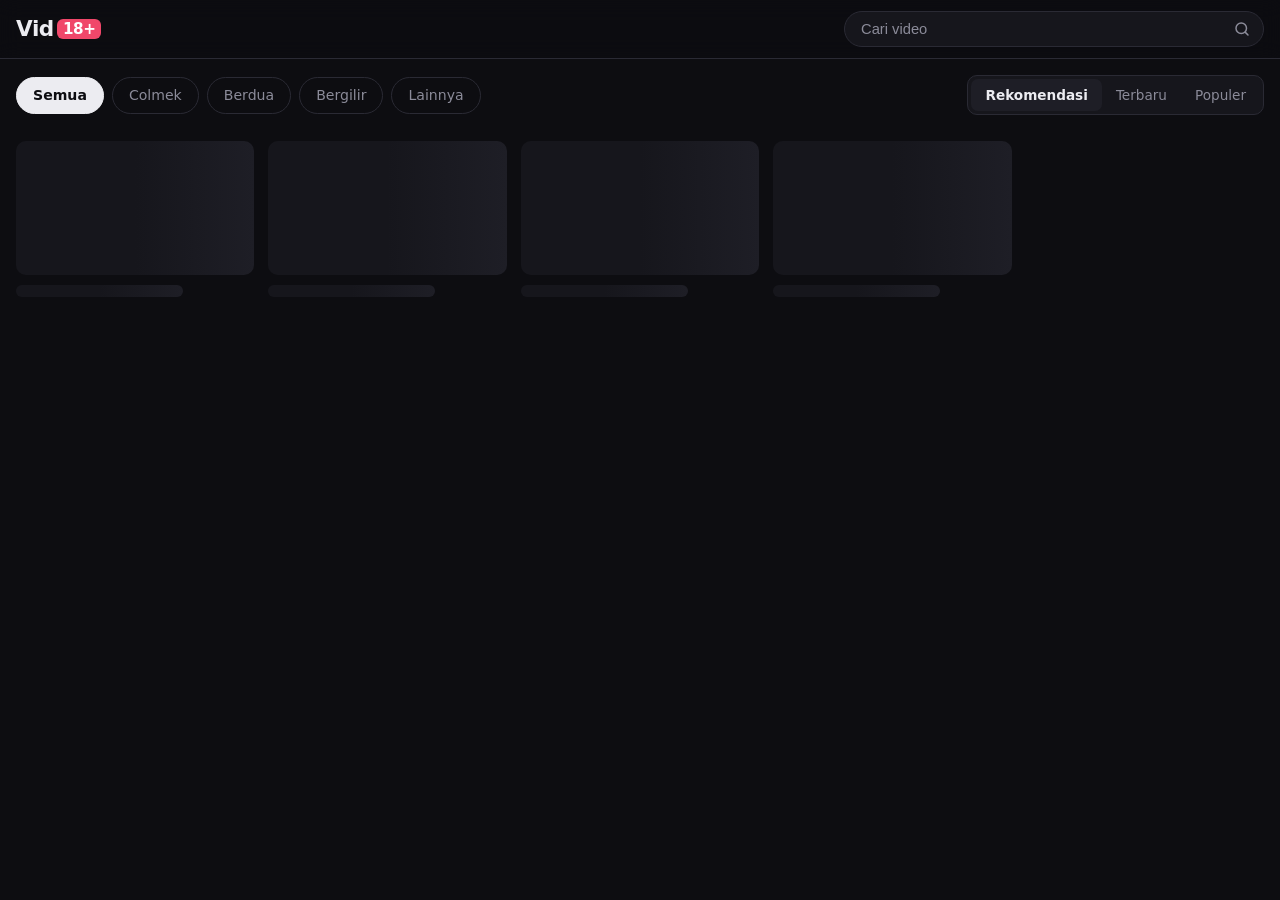
<file: index.html>
<!DOCTYPE html>
<html lang="id">
<head>
  <meta charset="UTF-8" />
  <meta name="viewport" content="width=device-width, initial-scale=1.0" />
  <meta name="theme-color" content="#0d0d11" />
  <meta name="6844d68670e4c09da5a0c0b5de0211438355ea32" content="6844d68670e4c09da5a0c0b5de0211438355ea32" />
  <title>Vid18+ - Nonton Video Gratis</title>

  <link rel="preconnect" href="https://esm.sh" crossorigin />
  <link rel="preconnect" href="https://uyabibpagreajvwtznoy.supabase.co" crossorigin />
  <link rel="modulepreload" href="js/config.js" />
  <link rel="stylesheet" href="css/style.css" />
</head>
<body>
  <header class="site-header">
    <div class="wrap header-row">
      <a class="logo" href="index.html" aria-label="Vid18+ beranda">Vid<b>18+</b></a>
      <form id="search-form" class="search" role="search">
        <input type="search" id="search-input" placeholder="Cari video" autocomplete="off" aria-label="Cari video" />
        <button type="submit" aria-label="Cari">
          <svg width="18" height="18" viewBox="0 0 24 24" fill="none" stroke="currentColor" stroke-width="2" stroke-linecap="round"><circle cx="11" cy="11" r="7"/><path d="m20 20-3.5-3.5"/></svg>
        </button>
      </form>
    </div>
  </header>

  <main class="wrap">
    <div id="toolbar" class="toolbar">
      <div class="chips" role="group" aria-label="Kategori">
        <button type="button" class="chip is-active" data-category="all">Semua</button>
        <button type="button" class="chip" data-category="colmek">Colmek</button>
        <button type="button" class="chip" data-category="berdua">Berdua</button>
        <button type="button" class="chip" data-category="bergilir">Bergilir</button>
        <button type="button" class="chip" data-category="lainnya">Lainnya</button>
      </div>
      <div class="seg" role="group" aria-label="Urutan">
        <button type="button" class="seg-btn is-active" data-tab="recommended">Rekomendasi</button>
        <button type="button" class="seg-btn" data-tab="latest">Terbaru</button>
        <button type="button" class="seg-btn" data-tab="popular">Populer</button>
      </div>
    </div>

    <p id="result-summary" class="summary" aria-live="polite"></p>

    <section id="movies-grid" class="grid" aria-label="Daftar video">
      <div class="card skeleton" aria-hidden="true"><div class="thumb"></div><div class="skel-line"></div></div>
      <div class="card skeleton" aria-hidden="true"><div class="thumb"></div><div class="skel-line"></div></div>
      <div class="card skeleton" aria-hidden="true"><div class="thumb"></div><div class="skel-line"></div></div>
      <div class="card skeleton" aria-hidden="true"><div class="thumb"></div><div class="skel-line"></div></div>
    </section>

    <nav id="pager" class="pager" aria-label="Halaman" hidden></nav>
  </main>

  <script type="module" src="js/home.js"></script>
</body>
</html>
</file>
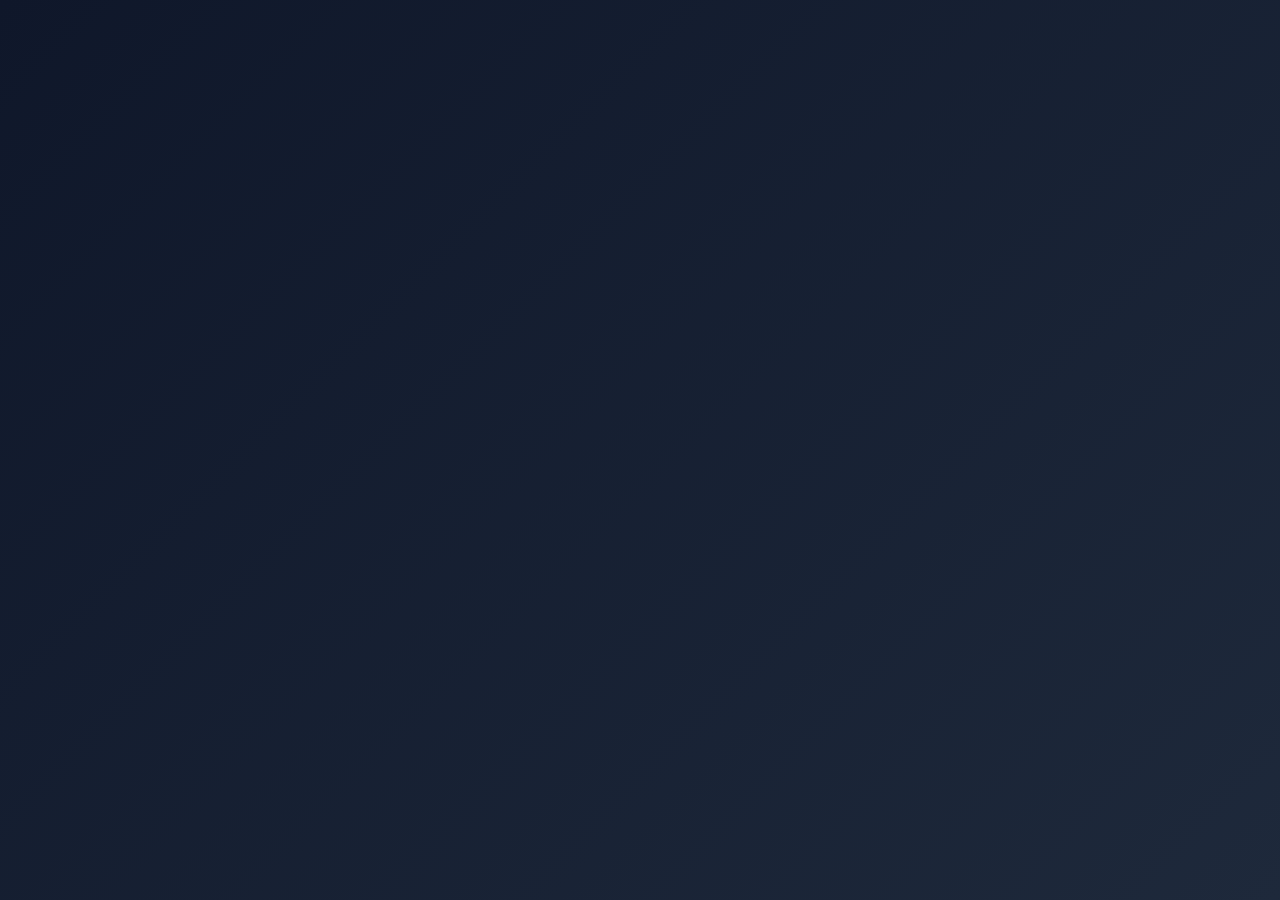
<file: admin-ads.html>
<!DOCTYPE html>
<html lang="id">
<head>
    <meta charset="UTF-8">
    <meta name="viewport" content="width=device-width, initial-scale=1.0">
    <title>Kelola Iklan - Vid18+</title>
    <link rel="stylesheet" href="css/admin.css">
</head>
<body>
    <!-- Admin Panel -->
    <div id="admin-panel" class="admin-panel" style="display: none;">
        <div class="admin-container">
            <!-- Header -->
            <header class="admin-header">
                <div class="header-content">
                    <h1>🎬 Vid18+</h1>
                    <div class="header-info">
                        <span id="update-time"></span>
                        <button class="logout-btn" onclick="logout()">🚪 Logout</button>
                    </div>
                </div>
            </header>

            <!-- Navigation Tabs -->
            <nav class="admin-tabs">
                <button class="tab-btn" data-tab="dashboard">📊 Dashboard</button>
                <button class="tab-btn" data-tab="add-movie">📤 Upload Film</button>
                <button class="tab-btn" data-tab="manage-movies">🎬 Kelola Film</button>
                <button class="tab-btn active" data-tab="manage-ads">💰 Kelola Iklan</button>
            </nav>

            <!-- Manage Ads Tab -->
            <div id="manage-ads-tab" class="tab-content active">
                <div class="section-header">
                    <h2>💰 Kelola Iklan</h2>
                    <div class="section-actions">
                        <button id="add-ad-btn" class="export-btn">
                            <span class="btn-icon">➕</span> Tambah Iklan
                        </button>
                    </div>
                </div>

                <!-- Ads Statistics -->
                <div class="ads-stats-grid">
                    <div class="ad-stat-card">
                        <div class="ad-stat-value" id="total-ads">0</div>
                        <div class="ad-stat-label">Total Iklan</div>
                    </div>
                    <div class="ad-stat-card">
                        <div class="ad-stat-value" id="active-ads">0</div>
                        <div class="ad-stat-label">Iklan Aktif</div>
                    </div>
                    <div class="ad-stat-card">
                        <div class="ad-stat-value" id="total-impressions">0</div>
                        <div class="ad-stat-label">Total Impresi</div>
                    </div>
                    <div class="ad-stat-card">
                        <div class="ad-stat-value" id="total-clicks">0</div>
                        <div class="ad-stat-label">Total Klik</div>
                    </div>
                </div>

                <!-- Ads Table -->
                <div class="management-tools">
                    <div class="search-box">
                        <input type="text" id="ads-search" placeholder="Cari iklan...">
                        <button id="ads-search-btn" class="search-btn">
                            <span class="btn-icon">🔍</span>
                        </button>
                    </div>
                    
                    <div class="filter-group">
                        <select id="platform-filter">
                            <option value="all">Semua Platform</option>
                            <option value="adsterra">Adsterra</option>
                            <option value="rollerads">RollerAds</option>
                            <option value="google_adsense">Google AdSense</option>
                            <option value="custom">Custom</option>
                        </select>
                    </div>

                    <div class="filter-group">
                        <select id="status-filter">
                            <option value="all">Semua Status</option>
                            <option value="active">Aktif</option>
                            <option value="inactive">Nonaktif</option>
                        </select>
                    </div>
                </div>

                <div class="movies-table-container">
                    <table class="movies-table">
                        <thead>
                            <tr>
                                <th>Nama Iklan</th>
                                <th>Platform</th>
                                <th>Tipe</th>
                                <th>Posisi</th>
                                <th>Status</th>
                                <th>Impresi</th>
                                <th>Klik</th>
                                <th>CTR</th>
                                <th>Aksi</th>
                            </tr>
                        </thead>
                        <tbody id="ads-table-body">
                            <tr>
                                <td colspan="9" class="loading">
                                    <div class="loading-spinner"></div>
                                    Memuat data iklan...
                                </td>
                            </tr>
                        </tbody>
                    </table>
                </div>
            </div>
        </div>
    </div>

    <!-- Add/Edit Ad Modal -->
    <div id="ad-modal" class="modal">
        <div class="modal-content">
            <div class="modal-header">
                <h3 id="ad-modal-title">➕ Tambah Iklan Baru</h3>
                <button class="close-modal">&times;</button>
            </div>
            <div class="modal-body">
                <form id="ad-form" class="ad-form">
                    <div class="form-grid">
                        <div class="form-column">
                            <div class="form-group">
                                <label for="ad-name">Nama Iklan *</label>
                                <input type="text" id="ad-name" name="ad_name" required 
                                       placeholder="Masukkan nama iklan">
                            </div>

                            <div class="form-group">
                                <label for="ad-platform">Platform Iklan *</label>
                                <select id="ad-platform" name="platform" required>
                                    <option value="adsterra">Adsterra</option>
                                    <option value="rollerads">RollerAds</option>
                                    <option value="google_adsense">Google AdSense</option>
                                    <option value="custom">Custom</option>
                                </select>
                            </div>

                            <div class="form-group">
                                <label for="ad-type">Tipe Iklan *</label>
                                <select id="ad-type" name="ad_type" required>
                                    <option value="banner">Banner</option>
                                    <option value="popup">Popup</option>
                                    <option value="interstitial">Interstitial</option>
                                    <option value="native">Native</option>
                                    <option value="video">Video</option>
                                </select>
                            </div>

                            <div class="form-group">
                                <label for="ad-position">Posisi Iklan</label>
                                <select id="ad-position" name="position">
                                    <option value="header_top">Header Atas</option>
                                    <option value="sidebar_left">Sidebar Kiri</option>
                                    <option value="sidebar_right">Sidebar Kanan</option>
                                    <option value="content_top">Atas Konten</option>
                                    <option value="content_bottom">Bawah Konten</option>
                                    <option value="footer">Footer</option>
                                    <option value="center">Tengah Layar</option>
                                    <option value="floating">Floating</option>
                                </select>
                                <small>Posisi tampil iklan di website</small>
                            </div>
                        </div>

                        <div class="form-column">
                            <div class="form-group">
                                <label for="ad-size">Ukuran Iklan</label>
                                <select id="ad-size" name="ad_size">
                                    <option value="auto">Auto</option>
                                    <option value="728x90">728x90 (Leaderboard)</option>
                                    <option value="468x60">468x60 (Banner)</option>
                                    <option value="300x250">300x250 (Medium Rectangle)</option>
                                    <option value="300x600">300x600 (Half Page)</option>
                                    <option value="320x100">320x100 (Mobile Banner)</option>
                                </select>
                            </div>

                            <div class="form-group">
                                <label for="ad-code">Kode Iklan *</label>
                                <textarea id="ad-code" name="ad_code" required 
                                          placeholder="Masukkan kode iklan dari platform" 
                                          rows="8"></textarea>
                                <small>Paste kode iklan dari platform advertising</small>
                            </div>

                            <div class="form-group">
                                <label for="ad-status">Status</label>
                                <select id="ad-status" name="is_active">
                                    <option value="true">Aktif</option>
                                    <option value="false">Nonaktif</option>
                                </select>
                            </div>

                            <div class="form-group">
                                <label for="ad-end-date">Tanggal Berakhir</label>
                                <input type="datetime-local" id="ad-end-date" name="end_date">
                                <small>Kosongkan jika iklan berjalan selamanya</small>
                            </div>
                        </div>
                    </div>

                    <div class="form-actions">
                        <button type="submit" class="submit-btn">
                            <span class="btn-icon">💾</span> Simpan Iklan
                        </button>
                        <button type="button" id="cancel-ad-btn" class="cancel-btn">
                            ❌ Batal
                        </button>
                    </div>
                </form>
            </div>
        </div>
    </div>

    <!-- Loading Overlay -->
    <div id="loading-overlay" class="loading-overlay">
        <div class="loading-spinner"></div>
        <p>Memuat...</p>
    </div>

    <script type="module" src="js/admin-ads.js"></script>
</body>
</html>
</file>
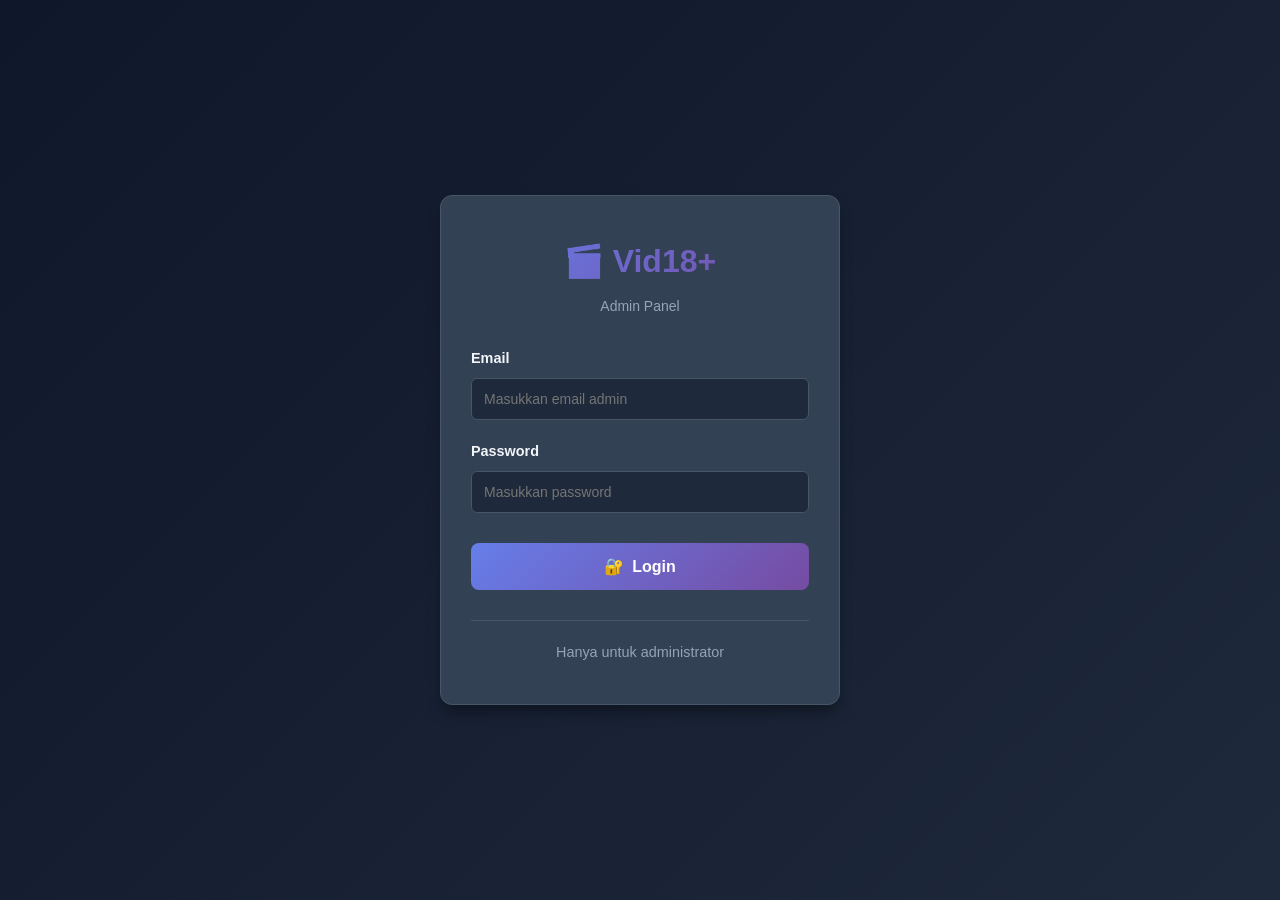
<file: admin.html>
<!DOCTYPE html>
<html lang="id">
<head>
    <meta charset="UTF-8">
    <meta name="viewport" content="width=device-width, initial-scale=1.0">
    <title>Admin Panel - Vid18+</title>
    <link rel="stylesheet" href="css/admin.css">
</head>
<body>
    <!-- Login Screen -->
    <div id="login-screen" class="login-screen">
        <div class="login-container">
            <div class="login-card">
                <div class="login-header">
                    <h1>🎬 Vid18+</h1>
                    <p>Admin Panel</p>
                </div>
                
                <form id="login-form" class="login-form">
                    <div class="form-group">
                        <label for="email">Email</label>
                        <input type="email" id="email" name="email" required autocomplete="username"
                               placeholder="Masukkan email admin">
                    </div>
                    
                    <div class="form-group">
                        <label for="password">Password</label>
                        <input type="password" id="password" name="password" required 
                               autocomplete="current-password" placeholder="Masukkan password">
                    </div>
                    
                    <button type="submit" class="login-btn">
                        <span class="btn-icon">🔐</span> Login
                    </button>
                </form>
                
                <div class="login-footer">
                    <p>Hanya untuk administrator</p>
                </div>
            </div>
        </div>
    </div>

    <!-- Admin Panel (Hidden until login) -->
    <div id="admin-panel" class="admin-panel" style="display: none;">
        <div class="admin-container">
            <!-- Header -->
            <header class="admin-header">
                <div class="header-content">
                    <h1>🎬 Vid18+</h1>
                    <div class="header-info">
                        <span id="update-time"></span>
                        <button class="logout-btn" onclick="logout()">
                            <span class="mobile-hidden">🚪 Logout</span>
                            <span class="mobile-only">🚪</span>
                        </button>
                    </div>
                </div>
            </header>

            <!-- Navigation Tabs -->
            <nav class="admin-tabs">
                <button class="tab-btn active" data-tab="dashboard">
                    <span class="tab-icon">📊</span>
                    <span class="mobile-hidden">Dashboard</span>
                </button>
                <button class="tab-btn" data-tab="add-movie">
                    <span class="tab-icon">📤</span>
                    <span class="mobile-hidden">Upload Film</span>
                </button>
                <button class="tab-btn" data-tab="manage-movies">
                    <span class="tab-icon">🎬</span>
                    <span class="mobile-hidden">Kelola Film</span>
                </button>
                <button class="tab-btn" data-tab="manage-ads">
                    <span class="tab-icon">💰</span>
                    <span class="mobile-hidden">Iklan</span>
                </button>
            </nav>

            <!-- Main Content -->
            <main class="admin-content">
                <!-- Dashboard Tab -->
                <div id="dashboard-tab" class="tab-content active">
                    <div class="section-header">
                        <h2>📊 Dashboard Overview</h2>
                    </div>
                    
                    <!-- Statistics -->
                    <div class="stats-section">
                        <div id="stats-container">
                            <div class="loading">Memuat statistik...</div>
                        </div>
                    </div>

                    <!-- Recent Movies -->
                    <div class="recent-movies-section">
                        <h3>🎬 Film Terbaru</h3>
                        <div id="recent-movies-container" class="recent-movies-grid">
                            <div class="loading">Memuat film terbaru...</div>
                        </div>
                    </div>
                </div>

                <!-- Add Movie Tab -->
                <div id="add-movie-tab" class="tab-content">
                    <div class="section-header">
                        <h2>📤 Upload Film Baru</h2>
                    </div>
                    
                    <div class="form-container">
                        <form id="movie-form" class="movie-form">
                            <div class="form-grid">
                                <div class="form-column">
                                    <div class="form-group">
                                        <label for="movie-title">🎬 Judul Film *</label>
                                        <input type="text" id="movie-title" name="title" required 
                                               placeholder="Masukkan judul film">
                                    </div>

                                    <div class="form-group">
                                        <label for="movie-video-url">🔗 URL Video *</label>
                                        <div class="input-with-button">
                                            <input type="url" id="movie-video-url" name="video_url" required 
                                                   placeholder="https://example.com/video.mp4">
                                            <button type="button" id="generate-thumbnail-btn" class="generate-thumbnail-btn">
                                                <span class="mobile-hidden">🖼️ Pilih Thumbnail</span>
                                                <span class="mobile-only">🖼️</span>
                                            </button>
                                        </div>
                                    </div>

                                    <div class="form-group">
                                        <label for="movie-thumbnail-url">🖼️ URL Thumbnail</label>
                                        <input type="url" id="movie-thumbnail-url" name="thumbnail_url" 
                                               placeholder="Thumbnail akan digenerate otomatis" readonly>
                                    </div>

                                    <div class="form-group">
                                        <label for="movie-aspect-ratio">📐 Aspect Ratio</label>
                                        <select id="movie-aspect-ratio" name="aspect_ratio">
                                            <option value="16:9">16:9 (Landscape)</option>
                                            <option value="9:16">9:16 (Portrait)</option>
                                            <option value="3:4">3:4 (Portrait)</option>
                                            <option value="4:3">4:3 (Landscape)</option>
                                        </select>
                                        <small>Samakan dengan bentuk video asli. Video vertikal (HP) pilih 9:16, supaya pemutar tidak ada garis hitam di kiri-kanan.</small>
                                    </div>

                                    <div class="form-group">
                                        <label for="movie-category">📂 Kategori</label>
                                        <select id="movie-category" name="category">
                                            <option value="colmek">Colmek</option>
                                            <option value="berdua">Berdua</option>
                                            <option value="bergilir">Bergilir</option>
                                            <option value="lainnya" selected>Lainnya</option>
                                        </select>
                                    </div>
                                </div>

                                <div class="form-column">
                                    <div class="form-group">
                                        <label for="movie-description">📝 Deskripsi</label>
                                        <textarea id="movie-description" name="description" 
                                                  placeholder="Deskripsi film (opsional)" rows="4"></textarea>
                                    </div>

                                    <div class="form-group">
                                        <label for="movie-download-url">📥 URL Download (Opsional)</label>
                                        <input type="url" id="movie-download-url" name="download_url" 
                                               placeholder="https://example.com/download">
                                    </div>

                                    <div class="form-group">
                                        <label>👁️ Preview</label>
                                        <div id="form-preview" class="form-preview">
                                            <div class="preview-placeholder">
                                                <span class="preview-icon">👆</span>
                                                <p>Isi form untuk melihat preview</p>
                                            </div>
                                        </div>
                                    </div>

                                    <button type="submit" class="submit-btn">
                                        <span class="btn-icon">💾</span> 
                                        <span class="mobile-hidden">Simpan Film</span>
                                        <span class="mobile-only">Simpan</span>
                                    </button>
                                </div>
                            </div>
                        </form>
                    </div>
                </div>

                <!-- Manage Movies Tab -->
                <div id="manage-movies-tab" class="tab-content">
                    <div class="section-header">
                        <h2>🎬 Kelola Film</h2>
                        <div class="section-actions">
                            <button id="export-btn" class="export-btn">
                                <span class="btn-icon">📤</span> 
                                <span class="mobile-hidden">Export</span>
                            </button>
                        </div>
                    </div>

                    <!-- Bulk Actions -->
                    <div id="bulk-actions" class="bulk-actions" style="display: none;">
                        <div class="bulk-info">
                            <span id="selected-count">0 film terpilih</span>
                        </div>
                        <div class="bulk-buttons">
                            <button id="bulk-delete-btn" class="bulk-delete-btn">
                                <span class="btn-icon">🗑️</span> 
                                <span class="mobile-hidden">Hapus</span>
                            </button>
                        </div>
                    </div>

                    <!-- Filters and Search -->
                    <div class="management-tools">
                        <div class="search-box">
                            <input type="text" id="admin-search" placeholder="Cari judul atau deskripsi...">
                            <button id="admin-search-btn" class="search-btn">
                                <span class="btn-icon">🔍</span>
                            </button>
                        </div>
                        
                        <div class="filter-group">
                            <select id="category-filter">
                                <option value="all">Semua Kategori</option>
                                <option value="colmek">Colmek</option>
                                <option value="berdua">Berdua</option>
                                <option value="bergilir">Bergilir</option>
                                <option value="lainnya">Lainnya</option>
                            </select>
                        </div>

                        <div class="count-display mobile-hidden">
                            <span id="display-count">0</span> dari <span id="total-count">0</span>
                        </div>
                    </div>

                    <!-- Movies Table -->
                    <div class="movies-table-container">
                        <div class="table-responsive">
                            <table class="movies-table">
                                <thead>
                                    <tr>
                                        <th class="checkbox-cell">
                                            <input type="checkbox" id="select-all" onchange="selectAllMovies(this.checked)">
                                        </th>
                                        <th class="thumbnail-cell mobile-hidden">Thumbnail</th>
                                        <th class="title-cell">Judul Film</th>
                                        <th class="category-cell mobile-hidden">Kategori</th>
                                        <th class="aspect-ratio-cell mobile-hidden">Aspect</th>
                                        <th class="views-cell">Views</th>
                                        <th class="date-cell mobile-hidden">Tanggal</th>
                                        <th class="actions-cell">Aksi</th>
                                    </tr>
                                </thead>
                                <tbody id="movies-table-body">
                                    <tr>
                                        <td colspan="8" class="loading">
                                            <div class="loading-spinner"></div>
                                            Memuat data film...
                                        </td>
                                    </tr>
                                </tbody>
                            </table>
                        </div>
                    </div>

                    <!-- Table Summary -->
                    <div class="table-summary">
                        <div class="summary-item">
                            <span class="summary-label">Total Film:</span>
                            <span id="total-movies" class="summary-value">0</span>
                        </div>
                        <div class="summary-item mobile-hidden">
                            <span class="summary-label">Total Views:</span>
                            <span id="total-views" class="summary-value">0</span>
                        </div>
                    </div>
                </div>

                <!-- Manage Ads Tab -->
                <div id="manage-ads-tab" class="tab-content">
                    <div class="section-header">
                        <h2>💰 Kelola Iklan</h2>
                        <div class="section-actions">
                            <button onclick="window.open('admin-ads.html', '_blank')" class="export-btn">
                                <span class="btn-icon">💰</span> 
                                <span class="mobile-hidden">Buka Panel Iklan</span>
                                <span class="mobile-only">Iklan</span>
                            </button>
                        </div>
                    </div>

                    <div class="no-data">
                        <span class="no-data-icon">💰</span>
                        <p>Panel manajemen iklan tersedia di halaman terpisah dengan fitur lengkap</p>
                        <div class="action-buttons" style="justify-content: center; margin-top: 20px;">
                            <button onclick="window.open('admin-ads.html', '_blank')" class="submit-btn">
                                <span class="btn-icon">🚀</span> Buka Panel Iklan Lengkap
                            </button>
                        </div>
                    </div>
                </div>
            </main>
        </div>

        <!-- Thumbnail Picker Modal -->
        <div id="thumbnail-modal" class="modal">
            <div class="modal-content">
                <div class="modal-header">
                    <h3>🖼️ Pilih Thumbnail dari Video</h3>
                    <button id="close-thumbnail-modal" class="close-modal">&times;</button>
                </div>
                <div class="modal-body">
                    <div class="video-preview-section">
                        <div id="thumbnail-video-container" class="video-container">
                            <!-- Video element will be inserted here -->
                        </div>
                        <div class="video-controls">
                            <div class="seek-control">
                                <label>Geser untuk memilih frame:</label>
                                <input type="range" id="thumbnail-seek-bar" class="seek-bar" 
                                       min="0" max="100" value="10" step="1">
                                <span id="current-time" class="time-display">00:00</span>
                            </div>
                            <div class="aspect-ratio-control">
                                <label for="thumbnail-aspect-ratio">Pilih Rasio Thumbnail:</label>
                                <select id="thumbnail-aspect-ratio">
                                    <option value="16:9">16:9 (Landscape)</option>
                                    <option value="9:16">9:16 (Portrait)</option>
                                    <option value="3:4">3:4 (Portrait)</option>
                                    <option value="4:3">4:3 (Landscape)</option>
                                </select>
                            </div>
                        </div>
                    </div>
                    <div class="thumbnail-preview-section">
                        <h4>Preview Thumbnail</h4>
                        <div id="thumbnail-preview" class="thumbnail-preview">
                            <div class="preview-placeholder">
                                <span class="preview-icon">🎬</span>
                                <p>Geser seek bar untuk melihat preview</p>
                            </div>
                        </div>
                        <div class="modal-actions">
                            <button id="confirm-thumbnail" class="confirm-btn">
                                ✅ Gunakan Thumbnail
                            </button>
                            <button id="cancel-thumbnail" class="cancel-btn">
                                ❌ Batal
                            </button>
                        </div>
                    </div>
                </div>
            </div>
        </div>
    </div>

    <!-- Loading Overlay -->
    <div id="loading-overlay" class="loading-overlay">
        <div class="loading-spinner"></div>
        <p>Memuat...</p>
    </div>


    
    <!-- Load admin.js sebagai module -->
        <script type="module" src="js/admin.js"></script>
</body>
</html>
</file>
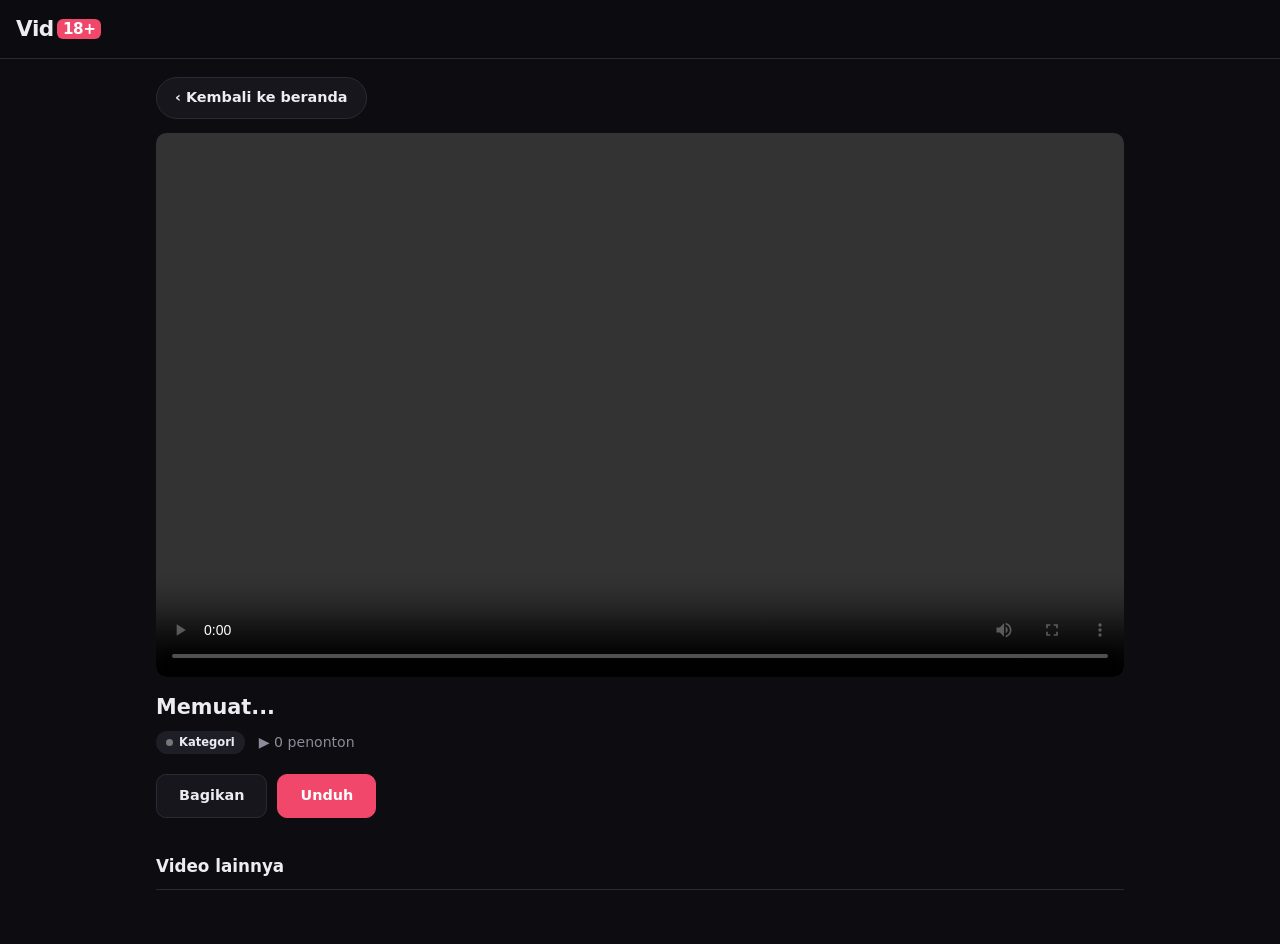
<file: detail.html>
<!DOCTYPE html>
<html lang="id">
<head>
  <meta charset="UTF-8" />
  <meta name="viewport" content="width=device-width, initial-scale=1.0" />
  <meta name="theme-color" content="#0d0d11" />
  <title>Detail Video - Vid18+</title>

  <link rel="preconnect" href="https://esm.sh" crossorigin />
  <link rel="preconnect" href="https://uyabibpagreajvwtznoy.supabase.co" crossorigin />
  <link rel="modulepreload" href="/js/config.js" />
  <link rel="stylesheet" href="/css/style.css" />
</head>
<body>
  <header class="site-header">
    <div class="wrap header-row">
      <a class="logo" href="/" aria-label="Vid18+ beranda">Vid<b>18+</b></a>
    </div>
  </header>

  <main class="wrap detail">
    <a class="back-btn" href="/">‹ Kembali ke beranda</a>

    <div id="video-container" class="video-container">
      <video id="video-player" class="video-player" controls playsinline preload="none"></video>
    </div>

    <div class="video-info">
      <h1 id="video-title" class="video-title">Memuat...</h1>
      <div class="video-meta">
        <span id="video-category" class="tag">Kategori</span>
        <span id="video-views">▶ 0 penonton</span>
      </div>
      <p id="video-description" class="video-description"></p>
    </div>

    <div class="actions">
      <button id="share-btn" type="button" class="btn">Bagikan</button>
      <button id="download-btn" type="button" class="btn btn-primary">Unduh</button>
    </div>

    <section class="related" aria-labelledby="related-title">
      <h2 id="related-title" class="section-title">Video lainnya</h2>
      <div id="related-grid" class="grid"></div>
    </section>
  </main>

  <script type="module" src="/js/detail.js"></script>
</body>
</html>
</file>
<file: css/style.css>
/* ==========================================================================
   Vid18+ — gaya situs publik (index.html & detail.html)
   ========================================================================== */

:root {
  --bg: #0d0d11;
  --panel: #16161c;
  --panel-2: #1e1e26;
  --line: #2a2a34;
  --text: #ececf1;
  --muted: #8b8b99;
  --accent: #f0476a;
  --radius: 10px;
  --gap: 14px;
  --wrap: 1280px;
}

*, *::before, *::after { margin: 0; padding: 0; box-sizing: border-box; }

html { color-scheme: dark; -webkit-text-size-adjust: 100%; }

body {
  font-family: system-ui, -apple-system, 'Segoe UI', Roboto, Helvetica, Arial, sans-serif;
  background: var(--bg);
  color: var(--text);
  line-height: 1.5;
  -webkit-font-smoothing: antialiased;
}

a { color: inherit; text-decoration: none; }
button { font: inherit; color: inherit; cursor: pointer; }
img { max-width: 100%; display: block; }
[hidden] { display: none !important; }

:focus-visible { outline: 2px solid var(--accent); outline-offset: 2px; }

.wrap { max-width: var(--wrap); margin: 0 auto; padding: 0 16px; }

/* ---------- Header ---------- */
.site-header {
  position: sticky;
  top: 0;
  z-index: 50;
  background: rgba(13, 13, 17, 0.92);
  backdrop-filter: blur(10px);
  -webkit-backdrop-filter: blur(10px);
  border-bottom: 1px solid var(--line);
}

.header-row {
  display: flex;
  align-items: center;
  justify-content: space-between;
  gap: 16px;
  height: 58px;
}

.logo { font-size: 1.35rem; font-weight: 700; letter-spacing: -0.02em; white-space: nowrap; }
.logo b {
  margin-left: 3px;
  padding: 1px 6px;
  border-radius: 6px;
  background: var(--accent);
  color: #fff;
  font-size: 0.95rem;
  font-weight: 700;
  vertical-align: 2px;
}

.back { color: var(--muted); font-size: 0.9rem; }
.back:hover { color: var(--text); }

/* ---------- Pencarian ---------- */
.search {
  display: flex;
  flex: 1;
  max-width: 420px;
  background: var(--panel);
  border: 1px solid var(--line);
  border-radius: 999px;
  transition: border-color 0.15s;
}
.search:focus-within { border-color: var(--accent); }

.search input {
  flex: 1;
  min-width: 0;
  padding: 9px 4px 9px 16px;
  border: 0;
  outline: 0;
  background: transparent;
  color: var(--text);
  font-size: 0.92rem;
}
.search input::placeholder { color: var(--muted); }
.search button {
  display: grid;
  place-items: center;
  width: 42px;
  border: 0;
  background: transparent;
  color: var(--muted);
}
.search button:hover { color: var(--text); }

/* ---------- Toolbar: kategori + urutan ---------- */
.toolbar {
  display: flex;
  align-items: center;
  justify-content: space-between;
  gap: 12px;
  padding: 16px 0 8px;
  scroll-margin-top: 58px;
}

.chips {
  display: flex;
  gap: 8px;
  min-width: 0;
  overflow-x: auto;
  scrollbar-width: none;
}
.chips::-webkit-scrollbar { display: none; }

.chip {
  flex: none;
  padding: 7px 16px;
  border: 1px solid var(--line);
  border-radius: 999px;
  background: transparent;
  color: var(--muted);
  font-size: 0.88rem;
  white-space: nowrap;
  transition: color 0.15s, border-color 0.15s, background 0.15s;
}
.chip:hover { color: var(--text); border-color: #3b3b48; }
.chip.is-active { background: var(--text); border-color: var(--text); color: var(--bg); font-weight: 600; }

.seg {
  flex: none;
  display: flex;
  padding: 3px;
  border-radius: 10px;
  background: var(--panel);
  border: 1px solid var(--line);
}
.seg-btn {
  padding: 6px 14px;
  border: 0;
  border-radius: 7px;
  background: transparent;
  color: var(--muted);
  font-size: 0.85rem;
}
.seg-btn:hover { color: var(--text); }
.seg-btn.is-active { background: var(--panel-2); color: var(--text); font-weight: 600; }

.summary { min-height: 1.4em; padding: 4px 0 12px; color: var(--muted); font-size: 0.8rem; }

/* ---------- Grid video (semua kartu sama besar) ---------- */
.grid {
  display: grid;
  grid-template-columns: repeat(2, minmax(0, 1fr));
  gap: 18px var(--gap);
}

.card { display: block; min-width: 0; }

.thumb {
  position: relative;
  aspect-ratio: 16 / 9;
  overflow: hidden;
  border-radius: var(--radius);
  background: var(--panel-2);
}
.thumb img { width: 100%; height: 100%; object-fit: cover; transition: transform 0.3s ease; }

@media (hover: hover) {
  .card:hover .thumb img { transform: scale(1.04); }
  .card:hover .card-title { color: var(--accent); }
}

.card-title {
  margin-top: 8px;
  font-size: 0.88rem;
  font-weight: 600;
  line-height: 1.35;
  display: -webkit-box;
  -webkit-line-clamp: 2;
  -webkit-box-orient: vertical;
  overflow: hidden;
  transition: color 0.15s;
}
.card-meta { margin-top: 2px; color: var(--muted); font-size: 0.78rem; }

/* Label kategori: gelap, dengan titik warna kecil */
.tag {
  display: inline-flex;
  align-items: center;
  gap: 6px;
  padding: 3px 10px;
  border-radius: 999px;
  background: rgba(13, 13, 17, 0.78);
  color: var(--text);
  font-size: 0.72rem;
  font-weight: 600;
}
.tag::before { content: ''; width: 7px; height: 7px; border-radius: 50%; background: #777; }
.tag-colmek::before { background: #ef5350; }
.tag-berdua::before { background: #2fbf8f; }
.tag-bergilir::before { background: #9b7bf0; }
.tag-lainnya::before { background: #8b8b99; }

.thumb .tag { position: absolute; left: 8px; bottom: 8px; backdrop-filter: blur(6px); -webkit-backdrop-filter: blur(6px); }

/* ---------- Loading & kosong ---------- */
.skeleton .thumb,
.skel-line {
  background: linear-gradient(90deg, var(--panel) 25%, var(--panel-2) 50%, var(--panel) 75%);
  background-size: 200% 100%;
  animation: shimmer 1.4s linear infinite;
}
.skel-line { height: 12px; width: 70%; margin-top: 10px; border-radius: 6px; }
@keyframes shimmer { from { background-position: 200% 0; } to { background-position: -200% 0; } }

.empty { grid-column: 1 / -1; padding: 64px 16px; text-align: center; color: var(--muted); }

/* ---------- Tombol halaman ---------- */
.pager {
  display: flex;
  align-items: center;
  justify-content: center;
  gap: 8px;
  padding: 28px 0 40px;
}

.pager button {
  min-width: 40px;
  height: 40px;
  padding: 0 14px;
  border: 1px solid var(--line);
  border-radius: 10px;
  background: var(--panel);
  font-size: 0.9rem;
  transition: background 0.15s, border-color 0.15s;
}
.pager button:hover:not(:disabled):not(.is-current) { background: var(--panel-2); border-color: #3b3b48; }
.pager button:disabled { opacity: 0.35; cursor: default; }
.pager .is-current { background: var(--accent); border-color: var(--accent); color: #fff; font-weight: 700; cursor: default; }

.pager-nums { display: none; align-items: center; gap: 6px; }
.pager-gap { padding: 0 4px; color: var(--muted); }
.pager-status { color: var(--muted); font-size: 0.85rem; white-space: nowrap; }

/* ---------- Halaman detail ---------- */
.detail { max-width: 1000px; padding-top: 18px; padding-bottom: 40px; }

.back-btn {
  display: inline-flex;
  align-items: center;
  gap: 6px;
  margin-bottom: 14px;
  padding: 9px 18px;
  border: 1px solid var(--line);
  border-radius: 999px;
  background: var(--panel);
  font-size: 0.9rem;
  font-weight: 600;
  transition: background 0.15s, border-color 0.15s;
}
.back-btn:hover { background: var(--panel-2); border-color: #3b3b48; }

.video-container {
  width: 100%;
  margin-bottom: 16px;
  border-radius: var(--radius);
  overflow: hidden;
  background: #000;
  aspect-ratio: 16 / 9;
  max-height: 78vh;
}
/* Lebar disesuaikan dengan tinggi layar supaya kotak video selalu pas dengan bentuk videonya (tanpa garis hitam di sisi) */
.video-container.ratio-9-16 { aspect-ratio: 9 / 16; width: min(100%, 420px, calc(80vh * 9 / 16)); max-height: none; margin-inline: auto; }
.video-container.ratio-3-4 { aspect-ratio: 3 / 4; width: min(100%, 560px, calc(80vh * 3 / 4)); max-height: none; margin-inline: auto; }
.video-container.ratio-4-3 { aspect-ratio: 4 / 3; width: min(100%, calc(78vh * 4 / 3)); max-height: none; margin-inline: auto; }
@supports (height: 1dvh) {
  .video-container.ratio-9-16 { width: min(100%, 420px, calc(80dvh * 9 / 16)); }
  .video-container.ratio-3-4 { width: min(100%, 560px, calc(80dvh * 3 / 4)); }
  .video-container.ratio-4-3 { width: min(100%, calc(78dvh * 4 / 3)); }
}

.video-embed { display: block; width: 100%; height: 100%; border: 0; background: #000; }
.video-player { display: block; width: 100%; height: 100%; background: #000; object-fit: contain; }

.video-title { font-size: 1.3rem; line-height: 1.35; margin-bottom: 10px; }

.video-meta {
  display: flex;
  align-items: center;
  gap: 14px;
  margin-bottom: 14px;
  color: var(--muted);
  font-size: 0.88rem;
}
.video-meta .tag { background: var(--panel-2); }

.video-description { color: #c9c9d4; font-size: 0.95rem; line-height: 1.65; white-space: pre-line; }

.actions { display: flex; gap: 10px; margin: 20px 0 36px; }

.btn {
  padding: 10px 22px;
  border: 1px solid var(--line);
  border-radius: 10px;
  background: var(--panel);
  font-size: 0.9rem;
  font-weight: 600;
  transition: background 0.15s;
}
.btn:hover { background: var(--panel-2); }
.btn-primary { background: var(--accent); border-color: var(--accent); color: #fff; }
.btn-primary:hover { background: #f25c7b; }

.section-title {
  margin-bottom: 14px;
  padding-bottom: 10px;
  border-bottom: 1px solid var(--line);
  font-size: 1.05rem;
}

/* ---------- Konfirmasi usia 18+ ---------- */
html.age-locked { overflow: hidden; }

.age-gate {
  position: fixed;
  inset: 0;
  z-index: 1000;
  display: flex;
  align-items: center;
  justify-content: center;
  padding: 20px;
  background: rgba(8, 8, 11, 0.94);
  backdrop-filter: blur(14px);
  -webkit-backdrop-filter: blur(14px);
}
.age-gate-box {
  width: min(380px, 100%);
  padding: 30px 24px 22px;
  text-align: center;
  background: var(--panel);
  border: 1px solid var(--line);
  border-radius: 16px;
}
.age-gate-badge {
  width: 60px;
  height: 60px;
  margin: 0 auto 14px;
  display: grid;
  place-items: center;
  border-radius: 50%;
  background: var(--accent);
  color: #fff;
  font-weight: 800;
  font-size: 1.15rem;
}
.age-gate-box h2 { font-size: 1.2rem; margin-bottom: 8px; }
.age-gate-box p { color: var(--muted); font-size: 0.9rem; margin-bottom: 22px; }
.age-gate-actions { display: flex; flex-direction: column; gap: 6px; }
.age-gate-yes { padding: 12px; border: 0; border-radius: 10px; background: var(--accent); color: #fff; font-weight: 700; }
.age-gate-no { padding: 10px; color: var(--muted); font-size: 0.88rem; }

/* ---------- Layar lebih lebar ---------- */
@media (min-width: 640px) {
  .grid { grid-template-columns: repeat(3, minmax(0, 1fr)); }
  .pager-nums { display: flex; }
  .pager-status { display: none; }
}

@media (min-width: 1024px) {
  .grid { grid-template-columns: repeat(5, minmax(0, 1fr)); }
  .detail .grid { grid-template-columns: repeat(4, minmax(0, 1fr)); }
}

/* ---------- Layar kecil ---------- */
@media (max-width: 639px) {
  :root { --gap: 10px; }
  .wrap { padding: 0 12px; }
  .toolbar { flex-direction: column; align-items: stretch; padding-top: 12px; }
  .seg { align-self: flex-start; }
  .card-title { font-size: 0.82rem; }
  .pager .pager-step span { display: none; }
  .pager .pager-step { min-width: 44px; padding: 0; font-size: 1.2rem; }
  .actions .btn { flex: 1; }
  .video-title { font-size: 1.15rem; }
  .back { font-size: 0.85rem; }
}

@media (prefers-reduced-motion: reduce) {
  *, *::before, *::after { animation-duration: 0.01ms !important; transition-duration: 0.01ms !important; }
}
</file>
<file: css/admin.css>
/* CSS Variables */
:root {
    --primary-color: #667eea;
    --primary-dark: #5a6fd8;
    --secondary-color: #764ba2;
    --success-color: #10b981;
    --error-color: #ef4444;
    --warning-color: #f59e0b;
    --info-color: #3b82f6;
    
    --bg-primary: #0f172a;
    --bg-secondary: #1e293b;
    --bg-card: #334155;
    --bg-hover: #475569;
    
    --text-primary: #f1f5f9;
    --text-secondary: #cbd5e1;
    --text-muted: #94a3b8;
    
    --border-color: #475569;
    --border-light: #64748b;
    
    --shadow: 0 4px 6px -1px rgba(0, 0, 0, 0.3);
    --shadow-lg: 0 10px 15px -3px rgba(0, 0, 0, 0.4);
    
    --border-radius: 8px;
    --border-radius-sm: 6px;
    --border-radius-lg: 12px;
}

/* Reset & Base Styles */
* {
    margin: 0;
    padding: 0;
    box-sizing: border-box;
}

body {
    font-family: 'Segoe UI', Tahoma, Geneva, Verdana, sans-serif;
    background: linear-gradient(135deg, var(--bg-primary) 0%, var(--bg-secondary) 100%);
    color: var(--text-primary);
    min-height: 100vh;
    line-height: 1.6;
    font-size: 14px;
}

/* Login Screen */
.login-screen {
    display: flex;
    align-items: center;
    justify-content: center;
    min-height: 100vh;
    padding: 20px;
}

.login-container {
    width: 100%;
    max-width: 400px;
}

.login-card {
    background: var(--bg-card);
    padding: 40px 30px;
    border-radius: var(--border-radius-lg);
    box-shadow: var(--shadow-lg);
    border: 1px solid var(--border-color);
    text-align: center;
}

.login-header h1 {
    font-size: 2rem;
    font-weight: 700;
    background: linear-gradient(135deg, var(--primary-color), var(--secondary-color));
    -webkit-background-clip: text;
    -webkit-text-fill-color: transparent;
    background-clip: text;
    margin-bottom: 8px;
}

.login-header p {
    color: var(--text-muted);
    margin-bottom: 30px;
}

.login-form {
    display: flex;
    flex-direction: column;
    gap: 20px;
}

.form-group {
    display: flex;
    flex-direction: column;
    gap: 8px;
    text-align: left;
}

.form-group label {
    font-weight: 600;
    color: var(--text-primary);
    font-size: 0.9rem;
}

.form-group input {
    padding: 12px;
    border: 1px solid var(--border-color);
    border-radius: var(--border-radius-sm);
    background: var(--bg-secondary);
    color: var(--text-primary);
    font-size: 14px;
    transition: all 0.3s ease;
}

.form-group input:focus {
    outline: none;
    border-color: var(--primary-color);
    box-shadow: 0 0 0 3px rgba(102, 126, 234, 0.1);
}

.login-btn {
    background: linear-gradient(135deg, var(--primary-color), var(--secondary-color));
    color: white;
    border: none;
    padding: 14px;
    border-radius: var(--border-radius);
    cursor: pointer;
    font-weight: 600;
    font-size: 1rem;
    transition: all 0.3s ease;
    margin-top: 10px;
    display: flex;
    align-items: center;
    justify-content: center;
    gap: 8px;
}

.login-btn:hover {
    transform: translateY(-2px);
    box-shadow: var(--shadow);
}

.login-btn:disabled {
    opacity: 0.7;
    cursor: not-allowed;
    transform: none;
}

.login-footer {
    margin-top: 30px;
    padding-top: 20px;
    border-top: 1px solid var(--border-color);
    color: var(--text-muted);
    font-size: 0.9rem;
}

/* Admin Panel */
.admin-panel {
    min-height: 100vh;
}

/* Admin Container */
.admin-container {
    max-width: 1200px;
    margin: 0 auto;
    padding: 15px;
}

/* Header */
.admin-header {
    background: var(--bg-card);
    border-radius: var(--border-radius);
    padding: 15px 20px;
    margin-bottom: 20px;
    box-shadow: var(--shadow);
    border: 1px solid var(--border-color);
}

.header-content {
    display: flex;
    justify-content: space-between;
    align-items: center;
    gap: 15px;
}

.admin-header h1 {
    font-size: 1.5rem;
    font-weight: 700;
    background: linear-gradient(135deg, var(--primary-color), var(--secondary-color));
    -webkit-background-clip: text;
    -webkit-text-fill-color: transparent;
    background-clip: text;
}

.header-info {
    display: flex;
    align-items: center;
    gap: 15px;
    color: var(--text-secondary);
    font-size: 0.85rem;
}

.logout-btn {
    background: var(--error-color);
    color: white;
    border: none;
    padding: 8px 16px;
    border-radius: var(--border-radius-sm);
    cursor: pointer;
    font-weight: 500;
    transition: all 0.3s ease;
    font-size: 0.85rem;
}

.logout-btn:hover {
    background: #dc2626;
    transform: translateY(-1px);
}

/* Navigation Tabs */
.admin-tabs {
    display: flex;
    background: var(--bg-card);
    border-radius: var(--border-radius);
    padding: 6px;
    margin-bottom: 20px;
    box-shadow: var(--shadow);
    border: 1px solid var(--border-color);
    gap: 6px;
}

.tab-btn {
    flex: 1;
    background: transparent;
    border: none;
    padding: 10px 15px;
    border-radius: var(--border-radius-sm);
    cursor: pointer;
    font-weight: 500;
    color: var(--text-secondary);
    transition: all 0.3s ease;
    display: flex;
    align-items: center;
    justify-content: center;
    gap: 6px;
    font-size: 0.9rem;
    min-height: 40px;
}

.tab-btn:hover {
    background: var(--bg-hover);
    color: var(--text-primary);
}

.tab-btn.active {
    background: var(--primary-color);
    color: white;
    box-shadow: var(--shadow);
}

/* Tab Content */
.tab-content {
    display: none;
    animation: fadeIn 0.3s ease;
}

.tab-content.active {
    display: block;
}

@keyframes fadeIn {
    from { opacity: 0; transform: translateY(10px); }
    to { opacity: 1; transform: translateY(0); }
}

/* Section Header */
.section-header {
    display: flex;
    justify-content: space-between;
    align-items: center;
    margin-bottom: 20px;
    padding: 0 5px;
}

.section-header h2 {
    font-size: 1.3rem;
    font-weight: 600;
    color: var(--text-primary);
}

.section-actions {
    display: flex;
    gap: 10px;
}

.export-btn {
    background: var(--success-color);
    color: white;
    border: none;
    padding: 10px 16px;
    border-radius: var(--border-radius-sm);
    cursor: pointer;
    font-weight: 500;
    transition: all 0.3s ease;
    font-size: 0.85rem;
    display: flex;
    align-items: center;
    gap: 6px;
}

.export-btn:hover {
    background: #059669;
    transform: translateY(-1px);
}

/* Dashboard Styles */
.stats-section {
    margin-bottom: 25px;
}

.stats-grid {
    display: grid;
    grid-template-columns: repeat(auto-fit, minmax(200px, 1fr));
    gap: 15px;
    margin-bottom: 20px;
}

.stat-card {
    background: var(--bg-card);
    padding: 20px;
    border-radius: var(--border-radius);
    box-shadow: var(--shadow);
    border: 1px solid var(--border-color);
    transition: all 0.3s ease;
    display: flex;
    align-items: center;
    gap: 15px;
}

.stat-card:hover {
    transform: translateY(-2px);
    box-shadow: var(--shadow-lg);
    border-color: var(--primary-color);
}

.stat-icon {
    font-size: 1.8rem;
    width: 50px;
    height: 50px;
    display: flex;
    align-items: center;
    justify-content: center;
    background: linear-gradient(135deg, var(--primary-color), var(--secondary-color));
    border-radius: var(--border-radius);
}

.stat-content {
    flex: 1;
}

.stat-value {
    font-size: 1.5rem;
    font-weight: 700;
    color: var(--text-primary);
    line-height: 1;
    margin-bottom: 4px;
}

.stat-label {
    color: var(--text-muted);
    font-size: 0.85rem;
    font-weight: 500;
}

.category-stats {
    background: var(--bg-card);
    padding: 20px;
    border-radius: var(--border-radius);
    box-shadow: var(--shadow);
    border: 1px solid var(--border-color);
}

.category-stats h3 {
    margin-bottom: 15px;
    color: var(--text-primary);
    font-size: 1.1rem;
}

.category-bar {
    display: flex;
    align-items: center;
    gap: 10px;
    margin-bottom: 10px;
    padding: 8px 0;
}

.category-bar-label {
    display: flex;
    align-items: center;
    gap: 8px;
    min-width: 100px;
    color: var(--text-secondary);
    font-size: 0.85rem;
}

.category-dot {
    width: 10px;
    height: 10px;
    border-radius: 50%;
}

.category-bar-count {
    min-width: 30px;
    text-align: right;
    color: var(--text-muted);
    font-size: 0.85rem;
}

.category-bar-progress {
    flex: 1;
    height: 6px;
    background: var(--bg-secondary);
    border-radius: 3px;
    overflow: hidden;
}

.category-bar-fill {
    height: 100%;
    border-radius: 3px;
    transition: width 0.3s ease;
}

/* Category Colors */
.category-colmek { background: rgba(239, 68, 68, 0.9); }
.category-berdua { background: rgba(16, 185, 129, 0.9); }
.category-bergilir { background: rgba(139, 92, 246, 0.9); }
.category-lainnya { background: rgba(97, 97, 97, 0.9); }

/* Recent Movies - DIPERBAIKI untuk thumbnail berdekatan */
.recent-movies-section {
    background: var(--bg-card);
    padding: 20px;
    border-radius: var(--border-radius);
    box-shadow: var(--shadow);
    border: 1px solid var(--border-color);
}

.recent-movies-section h3 {
    margin-bottom: 15px;
    color: var(--text-primary);
    font-size: 1.1rem;
}

.recent-movies-grid {
    display: grid;
    grid-template-columns: repeat(auto-fit, minmax(280px, 1fr));
    gap: 12px;
    align-items: start;
}

.recent-movie-card {
    background: var(--bg-secondary);
    border-radius: var(--border-radius);
    overflow: hidden;
    transition: all 0.3s ease;
    border: 1px solid var(--border-color);
    /* PERBAIKAN: Layout flex untuk konsistensi */
    display: flex;
    flex-direction: column;
    height: fit-content;
}

.recent-movie-card:hover {
    transform: translateY(-2px);
    box-shadow: var(--shadow);
    border-color: var(--primary-color);
}

.recent-movie-thumbnail {
    width: 100%;
    height: 120px;
    object-fit: cover;
}

.recent-movie-info {
    padding: 12px;
    /* PERBAIKAN: Tinggi konsisten untuk info section */
    min-height: 70px;
    display: flex;
    flex-direction: column;
    justify-content: center;
}

.recent-movie-title {
    font-weight: 600;
    color: var(--text-primary);
    margin-bottom: 8px;
    font-size: 0.9rem;
    line-height: 1.3;
    display: -webkit-box;
    -webkit-line-clamp: 2;
    -webkit-box-orient: vertical;
    overflow: hidden;
}

.recent-movie-meta {
    display: flex;
    justify-content: space-between;
    color: var(--text-muted);
    font-size: 0.8rem;
}

/* Form Styles */
.form-container {
    background: var(--bg-card);
    padding: 25px;
    border-radius: var(--border-radius);
    box-shadow: var(--shadow);
    border: 1px solid var(--border-color);
}

.form-grid {
    display: grid;
    grid-template-columns: 1fr 1fr;
    gap: 25px;
}

.form-column {
    display: flex;
    flex-direction: column;
    gap: 18px;
}

.form-group {
    display: flex;
    flex-direction: column;
    gap: 8px;
}

.form-group label {
    font-weight: 600;
    color: var(--text-primary);
    font-size: 0.9rem;
}

.form-group input,
.form-group select,
.form-group textarea {
    padding: 12px;
    border: 1px solid var(--border-color);
    border-radius: var(--border-radius-sm);
    background: var(--bg-secondary);
    color: var(--text-primary);
    font-size: 14px;
    transition: all 0.3s ease;
    width: 100%;
}

.form-group input:focus,
.form-group select:focus,
.form-group textarea:focus {
    outline: none;
    border-color: var(--primary-color);
    box-shadow: 0 0 0 3px rgba(102, 126, 234, 0.1);
}

.form-group textarea {
    resize: vertical;
    min-height: 100px;
    font-family: inherit;
}

.form-group small {
    color: var(--text-muted);
    font-size: 0.8rem;
}

.input-with-button {
    display: flex;
    gap: 8px;
}

.input-with-button input {
    flex: 1;
}

.generate-thumbnail-btn {
    background: var(--info-color);
    color: white;
    border: none;
    padding: 12px 15px;
    border-radius: var(--border-radius-sm);
    cursor: pointer;
    font-weight: 500;
    transition: all 0.3s ease;
    white-space: nowrap;
    font-size: 0.85rem;
}

.generate-thumbnail-btn:hover {
    background: #2563eb;
    transform: translateY(-1px);
}

/* Form Preview */
.form-preview {
    background: var(--bg-secondary);
    border: 1px solid var(--border-color);
    border-radius: var(--border-radius-sm);
    padding: 15px;
    min-height: 180px;
}

.preview-placeholder {
    display: flex;
    flex-direction: column;
    align-items: center;
    justify-content: center;
    height: 100%;
    color: var(--text-muted);
    text-align: center;
}

.preview-icon {
    font-size: 2rem;
    margin-bottom: 8px;
}

.movie-preview {
    display: flex;
    gap: 15px;
}

.preview-thumbnail {
    flex-shrink: 0;
    border-radius: var(--border-radius-sm);
    overflow: hidden;
    position: relative;
}

/* Aspect Ratio Classes untuk Preview */
.preview-thumbnail.aspect-16-9 {
    width: 140px;
    height: 78.75px;
}

.preview-thumbnail.aspect-9-16 {
    width: 78.75px;
    height: 140px;
}

.preview-thumbnail.aspect-3-4 {
    width: 105px;
    height: 140px;
}

.preview-thumbnail.aspect-4-3 {
    width: 140px;
    height: 105px;
}

.preview-thumbnail img {
    width: 100%;
    height: 100%;
    object-fit: cover;
}

.preview-info {
    flex: 1;
}

.preview-title {
    font-weight: 600;
    color: var(--text-primary);
    margin-bottom: 6px;
    font-size: 0.95rem;
}

.preview-url {
    color: var(--text-muted);
    font-size: 0.8rem;
    margin-bottom: 6px;
    word-break: break-all;
}

.preview-meta {
    display: flex;
    gap: 15px;
    color: var(--text-muted);
    font-size: 0.75rem;
}

.preview-aspect-ratio {
    background: var(--info-color);
    color: white;
    padding: 2px 6px;
    border-radius: 8px;
    font-size: 0.7rem;
    font-weight: 500;
}

.submit-btn {
    background: linear-gradient(135deg, var(--success-color), #059669);
    color: white;
    border: none;
    padding: 14px 25px;
    border-radius: var(--border-radius-sm);
    cursor: pointer;
    font-weight: 600;
    font-size: 0.95rem;
    transition: all 0.3s ease;
    margin-top: auto;
    display: flex;
    align-items: center;
    justify-content: center;
    gap: 8px;
}

.submit-btn:hover {
    transform: translateY(-2px);
    box-shadow: var(--shadow);
}

.submit-btn:disabled {
    opacity: 0.6;
    cursor: not-allowed;
    transform: none;
}

/* Management Tools */
.management-tools {
    background: var(--bg-card);
    padding: 18px;
    border-radius: var(--border-radius);
    margin-bottom: 18px;
    box-shadow: var(--shadow);
    border: 1px solid var(--border-color);
    display: flex;
    align-items: center;
    gap: 15px;
    flex-wrap: wrap;
}

.search-box {
    display: flex;
    gap: 8px;
    flex: 1;
    min-width: 250px;
}

.search-box input {
    flex: 1;
    padding: 10px 12px;
    border: 1px solid var(--border-color);
    border-radius: var(--border-radius-sm);
    background: var(--bg-secondary);
    color: var(--text-primary);
    font-size: 14px;
}

.search-btn {
    background: var(--primary-color);
    color: white;
    border: none;
    padding: 10px 15px;
    border-radius: var(--border-radius-sm);
    cursor: pointer;
    font-weight: 500;
    transition: all 0.3s ease;
    min-width: 50px;
    display: flex;
    align-items: center;
    justify-content: center;
}

.search-btn:hover {
    background: var(--primary-dark);
    transform: translateY(-1px);
}

.filter-group {
    display: flex;
    align-items: center;
    gap: 8px;
    color: var(--text-secondary);
    font-size: 0.85rem;
}

.filter-group select {
    padding: 8px 10px;
    border: 1px solid var(--border-color);
    border-radius: var(--border-radius-sm);
    background: var(--bg-secondary);
    color: var(--text-primary);
    font-size: 0.85rem;
}

.count-display {
    color: var(--text-muted);
    font-size: 0.85rem;
    margin-left: auto;
}

/* Bulk Actions */
.bulk-actions {
    background: var(--info-color);
    color: white;
    padding: 15px 18px;
    border-radius: var(--border-radius);
    margin-bottom: 18px;
    display: flex;
    justify-content: space-between;
    align-items: center;
    animation: slideDown 0.3s ease;
}

@keyframes slideDown {
    from { opacity: 0; transform: translateY(-10px); }
    to { opacity: 1; transform: translateY(0); }
}

.bulk-info {
    font-weight: 500;
    font-size: 0.9rem;
}

.bulk-buttons {
    display: flex;
    gap: 10px;
}

.bulk-delete-btn {
    background: var(--error-color);
    color: white;
    border: none;
    padding: 8px 15px;
    border-radius: var(--border-radius-sm);
    cursor: pointer;
    font-weight: 500;
    transition: all 0.3s ease;
    font-size: 0.85rem;
    display: flex;
    align-items: center;
    gap: 6px;
}

.bulk-delete-btn:hover {
    background: #dc2626;
    transform: translateY(-1px);
}

/* Movies Table */
.movies-table-container {
    background: var(--bg-card);
    border-radius: var(--border-radius);
    box-shadow: var(--shadow);
    border: 1px solid var(--border-color);
    overflow: hidden;
    margin-bottom: 18px;
}

.movies-table {
    width: 100%;
    border-collapse: collapse;
}

.movies-table th {
    background: var(--bg-secondary);
    padding: 14px 10px;
    text-align: left;
    font-weight: 600;
    color: var(--text-primary);
    font-size: 0.85rem;
    border-bottom: 1px solid var(--border-color);
}

.movies-table td {
    padding: 12px 10px;
    border-bottom: 1px solid var(--border-color);
    vertical-align: middle;
    font-size: 0.85rem;
}

.movies-table tbody tr {
    transition: all 0.3s ease;
}

.movies-table tbody tr:hover {
    background: var(--bg-hover);
}

.movies-table tbody tr.selected {
    background: rgba(59, 130, 246, 0.1);
}

/* Table Cells */
.checkbox-cell {
    width: 35px;
    text-align: center;
}

.checkbox-cell input[type="checkbox"] {
    width: 16px;
    height: 16px;
    cursor: pointer;
}

.thumbnail-cell {
    width: 70px;
}

.table-thumbnail {
    border-radius: var(--border-radius-sm);
    object-fit: cover;
}

/* Aspect Ratio untuk Table Thumbnail */
.table-thumbnail.aspect-16-9 {
    width: 60px;
    height: 33.75px;
}

.table-thumbnail.aspect-9-16 {
    width: 33.75px;
    height: 60px;
}

.table-thumbnail.aspect-3-4 {
    width: 45px;
    height: 60px;
}

.table-thumbnail.aspect-4-3 {
    width: 60px;
    height: 45px;
}

.title-cell {
    min-width: 200px;
    max-width: 300px;
}

.movie-title {
    font-weight: 600;
    color: var(--text-primary);
    margin-bottom: 4px;
    font-size: 0.9rem;
}

.movie-desc {
    color: var(--text-muted);
    font-size: 0.8rem;
    line-height: 1.3;
}

.category-cell {
    width: 90px;
}

.category-badge {
    padding: 4px 8px;
    border-radius: 12px;
    font-size: 0.7rem;
    font-weight: 600;
    text-transform: uppercase;
    display: inline-block;
    text-align: center;
}

.aspect-ratio-cell {
    width: 80px;
}

.aspect-ratio-badge {
    background: var(--info-color);
    color: white;
    padding: 4px 8px;
    border-radius: 12px;
    font-size: 0.7rem;
    font-weight: 600;
    display: inline-block;
    text-align: center;
}

.views-cell {
    width: 80px;
}

.views-count {
    font-weight: 600;
    color: var(--text-primary);
    font-size: 0.85rem;
}

.date-cell {
    width: 100px;
}

.date-created {
    color: var(--text-muted);
    font-size: 0.8rem;
}

.actions-cell {
    width: 180px;
}

.action-buttons {
    display: flex;
    gap: 5px;
}

.edit-btn,
.delete-btn {
    padding: 6px 10px;
    border: none;
    border-radius: var(--border-radius-sm);
    cursor: pointer;
    font-size: 0.75rem;
    font-weight: 500;
    transition: all 0.3s ease;
    display: flex;
    align-items: center;
    gap: 4px;
}

.edit-btn {
    background: var(--warning-color);
    color: white;
}

.edit-btn:hover {
    background: #d97706;
}

.delete-btn {
    background: var(--error-color);
    color: white;
}

.delete-btn:hover {
    background: #dc2626;
}

/* Table Summary */
.table-summary {
    display: flex;
    gap: 20px;
    padding: 15px 0;
}

.summary-item {
    display: flex;
    align-items: center;
    gap: 8px;
    color: var(--text-secondary);
    font-size: 0.85rem;
}

.summary-value {
    font-weight: 600;
    color: var(--text-primary);
}

/* Modal Styles */
.modal {
    display: none;
    position: fixed;
    z-index: 1000;
    left: 0;
    top: 0;
    width: 100%;
    height: 100%;
    background-color: rgba(0, 0, 0, 0.8);
}

.modal-content {
    background-color: var(--bg-card);
    margin: 5% auto;
    padding: 0;
    border-radius: var(--border-radius);
    width: 90%;
    max-width: 900px;
    max-height: 85vh;
    overflow-y: auto;
    box-shadow: var(--shadow-lg);
    border: 1px solid var(--border-color);
}

.modal-header {
    display: flex;
    justify-content: space-between;
    align-items: center;
    padding: 20px;
    border-bottom: 1px solid var(--border-color);
    background: var(--bg-secondary);
}

.modal-header h3 {
    margin: 0;
    color: var(--text-primary);
    font-size: 1.2rem;
    font-weight: 600;
}

.close-modal {
    background: none;
    border: none;
    font-size: 1.5rem;
    cursor: pointer;
    color: var(--text-muted);
    width: 30px;
    height: 30px;
    display: flex;
    align-items: center;
    justify-content: center;
    border-radius: var(--border-radius-sm);
    transition: all 0.3s ease;
}

.close-modal:hover {
    color: var(--text-primary);
    background: var(--bg-hover);
}

.modal-body {
    padding: 20px;
    display: grid;
    grid-template-columns: 2fr 1fr;
    gap: 20px;
}

.video-preview-section {
    display: flex;
    flex-direction: column;
    gap: 15px;
}

.video-container {
    background: #000;
    border-radius: var(--border-radius-sm);
    overflow: hidden;
    min-height: 300px;
    display: flex;
    align-items: center;
    justify-content: center;
}

.video-container video {
    width: 100%;
    height: auto;
    max-height: 400px;
}

.video-controls {
    display: flex;
    flex-direction: column;
    gap: 15px;
}

.seek-control {
    display: flex;
    flex-direction: column;
    gap: 8px;
}

.seek-control label {
    color: var(--text-secondary);
    font-size: 0.9rem;
    font-weight: 500;
}

.seek-bar {
    width: 100%;
    height: 6px;
    border-radius: 3px;
    background: var(--bg-primary);
    outline: none;
    cursor: pointer;
}

.seek-bar::-webkit-slider-thumb {
    appearance: none;
    width: 16px;
    height: 16px;
    border-radius: 50%;
    background: var(--primary-color);
    cursor: pointer;
}

.time-display {
    font-size: 0.85rem;
    color: var(--text-muted);
    text-align: center;
}

.aspect-ratio-control {
    display: flex;
    flex-direction: column;
    gap: 8px;
}

.aspect-ratio-control label {
    color: var(--text-secondary);
    font-size: 0.9rem;
    font-weight: 500;
}

.aspect-ratio-control select {
    padding: 8px 10px;
    border: 1px solid var(--border-color);
    border-radius: var(--border-radius-sm);
    background: var(--bg-secondary);
    color: var(--text-primary);
    font-size: 0.85rem;
    width: 100%;
}

.thumbnail-preview-section {
    display: flex;
    flex-direction: column;
    gap: 15px;
}

.thumbnail-preview-section h4 {
    color: var(--text-primary);
    font-size: 1rem;
    margin-bottom: 5px;
}

.thumbnail-preview {
    background: var(--bg-secondary);
    border: 1px solid var(--border-color);
    border-radius: var(--border-radius-sm);
    padding: 15px;
    min-height: 200px;
    display: flex;
    align-items: center;
    justify-content: center;
}

/* Thumbnail Preview Container dengan Aspect Ratio */
.thumbnail-preview-container {
    position: relative;
    width: 100%;
    max-width: 100%;
    border-radius: var(--border-radius-sm);
    overflow: hidden;
    box-shadow: var(--shadow);
}

.thumbnail-preview-container.aspect-16-9 {
    aspect-ratio: 16 / 9;
}

.thumbnail-preview-container.aspect-9-16 {
    aspect-ratio: 9 / 16;
}

.thumbnail-preview-container.aspect-3-4 {
    aspect-ratio: 3 / 4;
}

.thumbnail-preview-container.aspect-4-3 {
    aspect-ratio: 4 / 3;
}

.thumbnail-preview-container img {
    width: 100%;
    height: 100%;
    object-fit: cover;
}

.thumbnail-time-overlay {
    position: absolute;
    bottom: 8px;
    right: 8px;
    background: rgba(0, 0, 0, 0.7);
    color: white;
    padding: 2px 6px;
    border-radius: 3px;
    font-size: 0.7rem;
}

.thumbnail-aspect-info {
    position: absolute;
    top: 8px;
    right: 8px;
    background: rgba(0, 0, 0, 0.7);
    color: white;
    padding: 2px 6px;
    border-radius: 3px;
    font-size: 0.7rem;
}

.modal-actions {
    display: flex;
    flex-direction: column;
    gap: 10px;
}

.confirm-btn {
    background: var(--success-color);
    color: white;
    border: none;
    padding: 12px;
    border-radius: var(--border-radius-sm);
    cursor: pointer;
    font-weight: 500;
    transition: all 0.3s ease;
}

.confirm-btn:hover {
    background: #059669;
    transform: translateY(-1px);
}

.cancel-btn {
    background: var(--error-color);
    color: white;
    border: none;
    padding: 12px;
    border-radius: var(--border-radius-sm);
    cursor: pointer;
    font-weight: 500;
    transition: all 0.3s ease;
}

.cancel-btn:hover {
    background: #dc2626;
    transform: translateY(-1px);
}

/* Loading Overlay */
.loading-overlay {
    display: none;
    position: fixed;
    top: 0;
    left: 0;
    width: 100%;
    height: 100%;
    background: rgba(15, 23, 42, 0.8);
    z-index: 9999;
    align-items: center;
    justify-content: center;
    flex-direction: column;
    gap: 15px;
}

.loading-spinner {
    width: 40px;
    height: 40px;
    border: 4px solid var(--bg-secondary);
    border-top: 4px solid var(--primary-color);
    border-radius: 50%;
    animation: spin 1s linear infinite;
}

.loading-overlay p {
    color: var(--text-primary);
    font-size: 1rem;
}

@keyframes spin {
    0% { transform: rotate(0deg); }
    100% { transform: rotate(360deg); }
}

/* Notifications */
.notification {
    position: fixed;
    top: 20px;
    right: 20px;
    background: var(--bg-card);
    border: 1px solid var(--border-color);
    border-radius: var(--border-radius);
    padding: 15px 20px;
    box-shadow: var(--shadow-lg);
    z-index: 10000;
    animation: slideInRight 0.3s ease;
    max-width: 300px;
}

@keyframes slideInRight {
    from { transform: translateX(100%); opacity: 0; }
    to { transform: translateX(0); opacity: 1; }
}

.notification-content {
    display: flex;
    align-items: center;
    gap: 10px;
}

.notification-icon {
    font-size: 1.2rem;
}

.notification-message {
    color: var(--text-primary);
    font-weight: 500;
}

.notification-success {
    border-left: 4px solid var(--success-color);
}

.notification-error {
    border-left: 4px solid var(--error-color);
}

.notification-warning {
    border-left: 4px solid var(--warning-color);
}

.notification-info {
    border-left: 4px solid var(--info-color);
}

/* Error and Loading States */
.error-message {
    display: flex;
    align-items: center;
    gap: 8px;
    color: var(--error-color);
    padding: 15px;
    text-align: center;
    justify-content: center;
}

.error-icon {
    font-size: 1.2rem;
}

.no-data {
    display: flex;
    flex-direction: column;
    align-items: center;
    gap: 8px;
    color: var(--text-muted);
    padding: 30px;
    text-align: center;
}

.no-data-icon {
    font-size: 2rem;
    opacity: 0.5;
}

.loading {
    text-align: center;
    color: var(--text-muted);
    padding: 20px;
}

/* Responsive Design */
@media (max-width: 768px) {
    .admin-container {
        padding: 10px;
    }
    
    .header-content {
        flex-direction: column;
        gap: 10px;
        text-align: center;
    }
    
    .admin-tabs {
        flex-direction: column;
    }
    
    .form-grid {
        grid-template-columns: 1fr;
        gap: 15px;
    }
    
    .management-tools {
        flex-direction: column;
        align-items: stretch;
        gap: 10px;
    }
    
    .search-box {
        min-width: auto;
    }
    
    .modal-body {
        grid-template-columns: 1fr;
    }
    
    .stats-grid {
        grid-template-columns: repeat(auto-fit, minmax(150px, 1fr));
        gap: 10px;
    }
    
    .recent-movies-grid {
        grid-template-columns: 1fr;
    }
}

@media (max-width: 480px) {
    .movies-table {
        font-size: 0.75rem;
    }
    
    .action-buttons {
        flex-direction: column;
        gap: 3px;
    }
    
    .edit-btn,
    .delete-btn {
        padding: 4px 8px;
        font-size: 0.7rem;
    }
    
    .section-header {
        flex-direction: column;
        gap: 10px;
        align-items: flex-start;
    }
    
    .table-summary {
        flex-direction: column;
        gap: 10px;
    }
}

/* ===== Gaya tambahan panel (dulu inline di admin.html) ===== */
        /* Mobile Responsive Styles */
        .mobile-hidden {
            display: inline;
        }
        
        .mobile-only {
            display: none;
        }
        
        .tab-icon {
            margin-right: 5px;
        }
        
        .table-responsive {
            overflow-x: auto;
            -webkit-overflow-scrolling: touch;
        }
        
        /* Mobile Styles */
        @media (max-width: 768px) {
            .mobile-hidden {
                display: none !important;
            }
            
            .mobile-only {
                display: inline !important;
            }
            
            .admin-tabs {
                flex-direction: row;
                overflow-x: auto;
                padding: 4px;
            }
            
            .tab-btn {
                flex: none;
                min-width: 60px;
                padding: 10px 8px;
                font-size: 0.8rem;
            }
            
            .tab-icon {
                margin-right: 0;
                font-size: 1.2rem;
            }
            
            .header-content {
                flex-direction: column;
                gap: 10px;
                text-align: center;
            }
            
            .header-info {
                flex-direction: column;
                gap: 8px;
            }
            
            .management-tools {
                flex-direction: column;
                gap: 10px;
            }
            
            .search-box {
                min-width: auto;
            }
            
            .form-grid {
                grid-template-columns: 1fr;
                gap: 15px;
            }
            
            .movies-table {
                font-size: 0.75rem;
            }
            
            .movies-table th,
            .movies-table td {
                padding: 8px 4px;
            }
            
            .action-buttons {
                flex-direction: column;
                gap: 3px;
            }
            
            .edit-btn,
            .delete-btn {
                padding: 4px 6px;
                font-size: 0.7rem;
                min-width: 50px;
            }
            
            .section-header {
                flex-direction: column;
                gap: 10px;
                align-items: flex-start;
            }
            
            .table-summary {
                flex-direction: column;
                gap: 8px;
            }
            
            .stats-grid {
                grid-template-columns: repeat(2, 1fr);
                gap: 10px;
            }
            
            .stat-card {
                padding: 15px;
            }
            
            .stat-icon {
                width: 40px;
                height: 40px;
                font-size: 1.5rem;
            }
            
            .stat-value {
                font-size: 1.3rem;
            }
            
            .recent-movies-grid {
                grid-template-columns: repeat(2, 1fr);
            }
            
            .modal-body {
                grid-template-columns: 1fr;
                gap: 15px;
            }
            
            .modal-content {
                width: 95%;
                margin: 10% auto;
            }
        }
        
        @media (max-width: 480px) {
            .admin-container {
                padding: 10px 5px;
            }
            
            .admin-header {
                padding: 10px 15px;
            }
            
            .admin-header h1 {
                font-size: 1.3rem;
            }
            
            .tab-btn {
                min-width: 50px;
                padding: 8px 6px;
                font-size: 0.75rem;
            }
            
            .section-header h2 {
                font-size: 1.2rem;
            }
            
            .form-container {
                padding: 15px;
            }
            
            .input-with-button {
                flex-direction: column;
                gap: 8px;
            }
            
            .generate-thumbnail-btn {
                width: 100%;
            }
            
            .stats-grid {
                grid-template-columns: 1fr;
            }
            
            .recent-movies-grid {
                grid-template-columns: 1fr;
            }
            
            .movies-table {
                font-size: 0.7rem;
            }
            
            .movie-title {
                font-size: 0.8rem;
            }
            
            .movie-desc {
                display: none;
            }
        }
        
        /* Very small screens */
        @media (max-width: 360px) {
            .admin-tabs {
                padding: 2px;
            }
            
            .tab-btn {
                min-width: 45px;
                padding: 6px 4px;
                font-size: 0.7rem;
            }
            
            .tab-icon {
                font-size: 1rem;
            }
            
            .admin-header {
                padding: 8px 10px;
            }
            
            .admin-header h1 {
                font-size: 1.1rem;
            }
        }

/* ===== Panel iklan (dulu ads.css) ===== */
/* CSS Variables untuk Iklan */
:root {
    --ad-bg-primary: #1a1a1a;
    --ad-bg-secondary: #2d2d2d;
    --ad-border-color: #404040;
    --ad-text-primary: #ffffff;
    --ad-text-secondary: #cccccc;
    --ad-success: #10b981;
    --ad-warning: #f59e0b;
    --ad-error: #ef4444;
    --ad-info: #3b82f6;
}

/* Styles untuk Iklan di Frontend */
.ad-container {
    margin: 15px 0;
    border-radius: 8px;
    overflow: hidden;
    background: var(--ad-bg-primary);
    border: 1px solid var(--ad-border-color);
}

.ad-label {
    font-size: 0.7rem;
    color: var(--ad-text-secondary);
    text-align: center;
    padding: 4px;
    background: var(--ad-bg-secondary);
    text-transform: uppercase;
}

.ad-banner {
    width: 100%;
    text-align: center;
    padding: 10px;
}

.ad-banner-728x90 {
    width: 728px;
    height: 90px;
    margin: 0 auto;
}

.ad-banner-468x60 {
    width: 468px;
    height: 60px;
    margin: 0 auto;
}

.ad-banner-300x250 {
    width: 300px;
    height: 250px;
    margin: 0 auto;
}

.ad-banner-300x600 {
    width: 300px;
    height: 600px;
    margin: 0 auto;
}

.ad-popup {
    position: fixed;
    background: rgba(0, 0, 0, 0.8);
    z-index: 10000;
    display: flex;
    align-items: center;
    justify-content: center;
}

.ad-popup-content {
    background: var(--ad-bg-primary);
    padding: 20px;
    border-radius: 12px;
    position: relative;
    max-width: 90vw;
    max-height: 90vh;
}

.ad-close {
    position: absolute;
    top: 10px;
    right: 10px;
    background: var(--ad-error);
    color: white;
    border: none;
    width: 30px;
    height: 30px;
    border-radius: 50%;
    cursor: pointer;
    display: flex;
    align-items: center;
    justify-content: center;
}

.ad-interstitial {
    position: fixed;
    top: 0;
    left: 0;
    width: 100%;
    height: 100%;
    background: var(--ad-bg-primary);
    z-index: 10000;
    display: flex;
    flex-direction: column;
    align-items: center;
    justify-content: center;
}

.ad-countdown {
    position: absolute;
    top: 20px;
    right: 20px;
    background: var(--ad-warning);
    color: white;
    padding: 8px 12px;
    border-radius: 20px;
    font-weight: bold;
}

/* Responsive Ads */
@media (max-width: 768px) {
    .ad-banner-728x90,
    .ad-banner-468x60 {
        width: 100%;
        height: auto;
        max-width: 320px;
    }
    
    .ad-banner-300x600 {
        width: 100%;
        height: auto;
        max-width: 300px;
    }
}

/* Admin Ads Styles */
.ads-stats-grid {
    display: grid;
    grid-template-columns: repeat(auto-fit, minmax(200px, 1fr));
    gap: 15px;
    margin-bottom: 20px;
}

.ad-stat-card {
    background: var(--bg-card);
    padding: 20px;
    border-radius: var(--border-radius);
    border: 1px solid var(--border-color);
    text-align: center;
}

.ad-stat-value {
    font-size: 2rem;
    font-weight: bold;
    color: var(--primary-color);
    margin-bottom: 8px;
}

.ad-stat-label {
    color: var(--text-muted);
    font-size: 0.9rem;
}

.ad-platform-badge {
    padding: 4px 8px;
    border-radius: 12px;
    font-size: 0.7rem;
    font-weight: 600;
    text-transform: uppercase;
}

.platform-adsterra { background: #ff6b35; color: white; }
.platform-rollerads { background: #4ecdc4; color: white; }
.platform-google_adsense { background: #4285f4; color: white; }
.platform-custom { background: #666; color: white; }

.ad-type-badge {
    padding: 4px 8px;
    border-radius: 12px;
    font-size: 0.7rem;
    font-weight: 600;
    text-transform: uppercase;
}

.type-banner { background: var(--info-color); color: white; }
.type-popup { background: var(--warning-color); color: white; }
.type-interstitial { background: var(--error-color); color: white; }
.type-native { background: var(--success-color); color: white; }
.type-video { background: #8b5cf6; color: white; }

.status-active { color: var(--success-color); }
.status-inactive { color: var(--error-color); }
</file>
